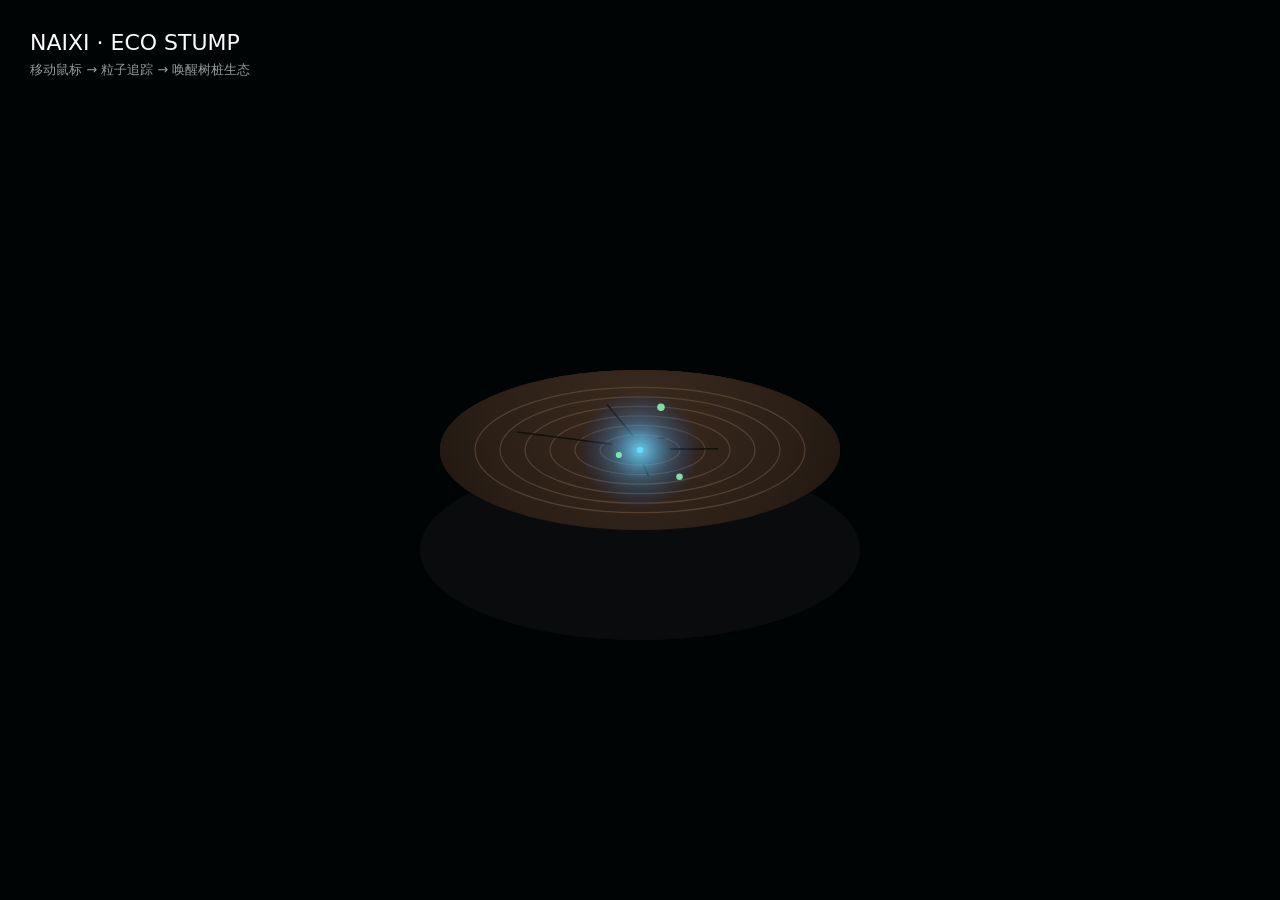
<file: public/index.html>
<!DOCTYPE html>
<html lang="zh-CN">
<head>
<meta charset="UTF-8">
<meta name="viewport" content="width=device-width, initial-scale=1.0">
<title>NAIXI · ECO STUMP</title>
<style>
*{margin:0;padding:0;box-sizing:border-box}
body{
background:#06080a;
color:#fff;
font-family:system-ui,sans-serif;
overflow:hidden;
}
#c{
position:fixed;
top:0;
left:0;
width:100%;
height:100%;
}
.ui{
position:fixed;
top:30px;
left:30px;
z-index:99;
}
.ui h1{
font-size:22px;
font-weight:400;
margin-bottom:6px;
}
.ui p{
font-size:13px;
opacity:.6;
}
</style>
</head>
<body>
<div class="ui">
<h1>NAIXI · ECO STUMP</h1>
<p>移动鼠标 → 粒子追踪 → 唤醒树桩生态</p>
</div>
<canvas id="c"></canvas>

<script>
const c=document.getElementById('c');
const ctx=c.getContext('2d');
let w=c.width=innerWidth;
let h=c.height=innerHeight;

let mx=w/2,my=h/2;
window.addEventListener('mousemove',e=>{mx=e.clientX;my=e.clientY});
window.addEventListener('resize',()=>{w=c.width=innerWidth;h=c.height=innerHeight});

class Particle{
constructor(){
this.x=mx;
this.y=my;
this.s=Math.random()*2+1;
this.ax=0;
this.ay=0;
this.alpha=1;
}
update(){
this.ax+=(mx-this.x)*0.02;
this.ay+=(my-this.y)*0.02;
this.x+=this.ax;
this.y+=this.ay;
this.ax*=0.8;
this.ay*=0.8;
this.alpha-=0.015;
}
draw(){
ctx.globalAlpha=this.alpha;
ctx.fillStyle='#66d9ff';
ctx.beginPath();
ctx.arc(this.x,this.y,this.s,0,Math.PI*2);
ctx.fill();
}
}

let particles=[];

function drawStump(){
const cx=w/2,cy=h/2;
ctx.save();
ctx.translate(cx,cy);

// 底部阴影
ctx.fillStyle='#0a0c0e';
ctx.beginPath();
ctx.ellipse(0,100,220,90,0,0,Math.PI*2);
ctx.fill();

// 树桩主体
const g=ctx.createRadialGradient(0,-40,0,0,-40,260);
g.addColorStop(0,'#3a2a1e');
g.addColorStop(0.6,'#2b1f16');
g.addColorStop(1,'#1a130d');
ctx.fillStyle=g;
ctx.beginPath();
ctx.ellipse(0,0,200,80,0,0,Math.PI*2);
ctx.fill();

// 年轮
ctx.strokeStyle='#554232';
ctx.lineWidth=1.2;
for(let i=40;i<180;i+=25){
ctx.beginPath();
ctx.ellipse(0,0,i,i*0.38,0,0,Math.PI*2);
ctx.stroke();
}

// 裂纹
ctx.strokeStyle='#15100a';
ctx.lineWidth=1.5;
for(let i=0;i<6;i++){
const a=Math.random()*Math.PI*2;
const l=40+Math.random()*100;
ctx.beginPath();
ctx.moveTo(Math.cos(a)*30,Math.sin(a)*15);
ctx.lineTo(Math.cos(a)*l,Math.sin(a)*l*0.35);
ctx.stroke();
}

// 鼠标感应光
const dx=mx-cx;
const dy=my-cy;
const d=Math.hypot(dx,dy);
if(d<190){
const lg=ctx.createRadialGradient(dx,dy*0.45,0,dx,dy*0.45,60);
lg.addColorStop(0,'rgba(110,220,255,0.9)');
lg.addColorStop(0.5,'rgba(80,180,255,0.3)');
lg.addColorStop(1,'rgba(30,100,255,0)');
ctx.fillStyle=lg;
ctx.beginPath();
ctx.arc(dx,dy*0.45,60,0,Math.PI*2);
ctx.fill();

// 荧光苔藓
for(let i=0;i<12;i++){
const a=Math.random()*Math.PI*2;
const r=20+Math.random()*120;
const x=Math.cos(a)*r;
const y=Math.sin(a)*r*0.4;
if(Math.hypot(x-dx,y-dy*0.45)<50){
ctx.fillStyle='rgba(140,255,180,0.85)';
ctx.beginPath();
ctx.arc(x,y,1.8+Math.random()*2,0,Math.PI*2);
ctx.fill();
}
}
}

ctx.restore();
}

function loop(){
ctx.fillStyle='rgba(6,8,10,0.15)';
ctx.fillRect(0,0,w,h);

drawStump();

particles.push(new Particle);
particles=particles.filter(p=>p.alpha>0.1);
particles.forEach(p=>{p.update();p.draw()});

requestAnimationFrame(loop);
}
loop();
</script>
</body>
</html>
</file>
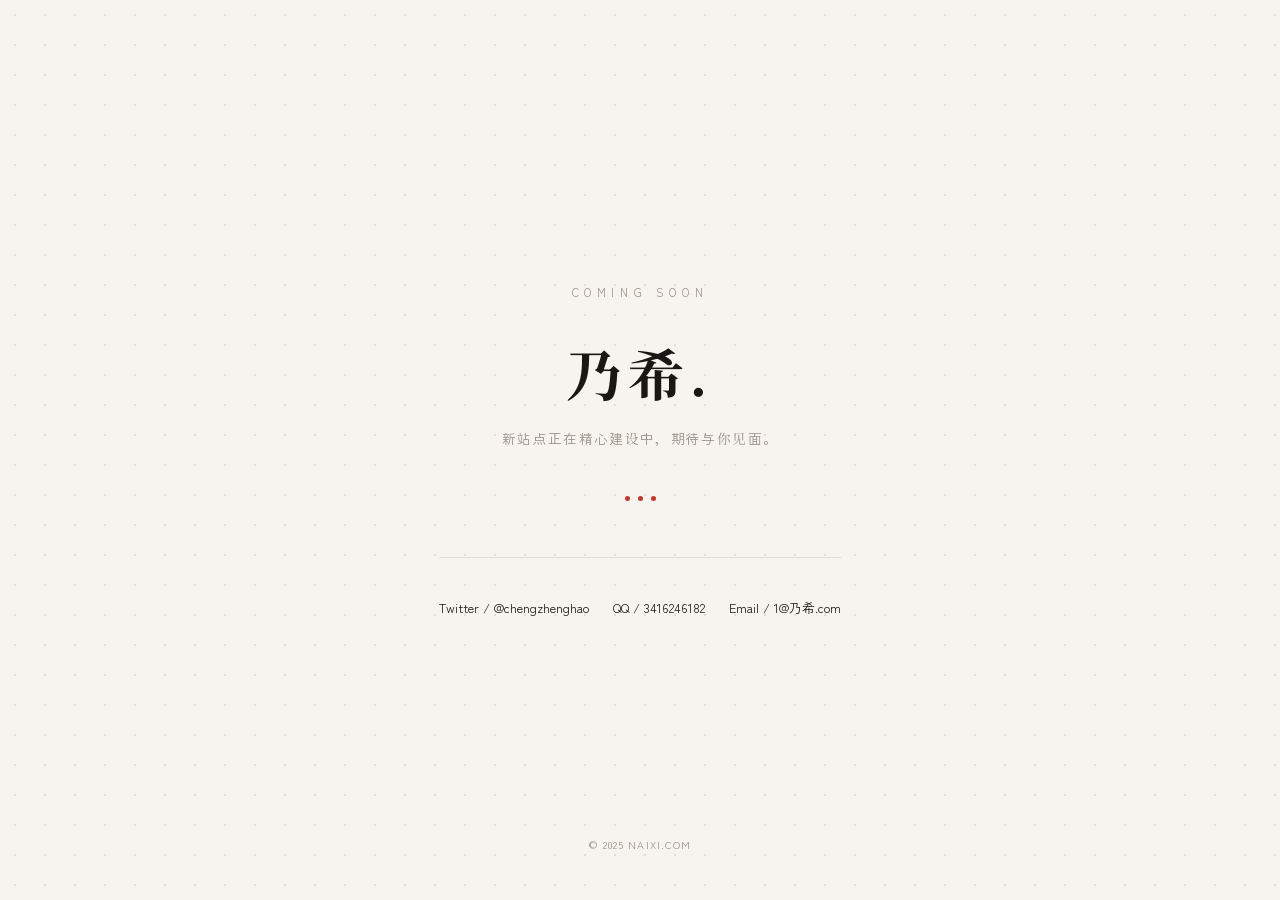
<file: 等待中网址.html>
<!DOCTYPE html>
<html lang="zh-CN">
<head>
<meta charset="UTF-8">
<meta name="viewport" content="width=device-width, initial-scale=1.0">
<title>乃希 — Site Under Construction</title>
<link rel="preconnect" href="https://fonts.googleapis.com">
<link href="https://fonts.googleapis.com/css2?family=Noto+Serif+SC:wght@300;700&family=Zen+Kaku+Gothic+New:wght@300;400&display=swap" rel="stylesheet">
<style>
:root {
  --bg: #f7f4ef;
  --ink: #1a1714;
  --muted: #9a9188;
  --accent: #c0392b;
  --line: rgba(26,23,20,0.1);
}

*, *::before, *::after { box-sizing: border-box; margin: 0; padding: 0; }

body {
  background-color: var(--bg);
  color: var(--ink);
  font-family: 'Zen Kaku Gothic New', 'Noto Serif SC', sans-serif;
  height: 100vh;
  display: flex;
  align-items: center;
  justify-content: center;
  text-align: center;
  overflow: hidden;
}

body::before {
  content: '';
  position: absolute;
  inset: 0;
  background-image: radial-gradient(var(--line) 1px, transparent 1px);
  background-size: 30px 30px;
  z-index: -1;
}

.container {
  max-width: 650px;
  padding: 2rem;
  animation: fadeIn 1.2s ease-out;
}

@keyframes fadeIn {
  from { opacity: 0; transform: translateY(20px); }
  to { opacity: 1; transform: translateY(0); }
}

.eyebrow {
  font-size: 0.7rem;
  letter-spacing: 0.5em;
  color: var(--muted);
  margin-bottom: 2rem;
  text-transform: uppercase;
}

h1 {
  font-family: 'Noto Serif SC', serif;
  font-size: 3.5rem;
  font-weight: 700;
  margin-bottom: 1rem;
  letter-spacing: 0.1em;
}

.sub-text {
  font-size: 0.85rem;
  color: var(--muted);
  margin-bottom: 3rem;
  letter-spacing: 0.1em;
}

.loader {
  display: flex;
  justify-content: center;
  gap: 8px;
  margin-bottom: 3.5rem;
}
.dot {
  width: 5px;
  height: 5px;
  background-color: var(--accent);
  border-radius: 50%;
  animation: pulse 1.4s infinite ease-in-out;
}
.dot:nth-child(2) { animation-delay: 0.2s; }
.dot:nth-child(3) { animation-delay: 0.4s; }

@keyframes pulse {
  0%, 80%, 100% { transform: scale(0.3); opacity: 0.3; }
  40% { transform: scale(1); opacity: 1; }
}

.social-links {
  border-top: 1px solid var(--line);
  padding-top: 2.5rem;
  display: flex;
  flex-direction: column;
  gap: 1rem;
  align-items: center;
}

.link-group {
  display: flex;
  gap: 1.5rem;
  flex-wrap: wrap;
  justify-content: center;
}

.social-links a, .social-links span {
  text-decoration: none;
  color: var(--ink2);
  font-size: 0.8rem;
  transition: color 0.3s;
}

.social-links a:hover {
  color: var(--accent);
}

.footer-text {
  position: absolute;
  bottom: 3rem;
  font-size: 0.65rem;
  color: var(--muted);
  letter-spacing: 0.1em;
}

/* 移动端字体缩小一点 */
@media (max-width: 480px) {
  h1 { font-size: 2.5rem; }
  .link-group { flex-direction: column; gap: 0.5rem; }
}
</style>
</head>
<body>

<div class="container">
  <p class="eyebrow">COMING SOON</p>
  <h1>乃希<span>.</span></h1>
  <p class="sub-text">新站点正在精心建设中，期待与你见面。</p>
  
  <div class="loader">
    <div class="dot"></div>
    <div class="dot"></div>
    <div class="dot"></div>
  </div>

  <div class="social-links">
    <div class="link-group">
      <a href="https://twitter.com/chengzhenghao" target="_blank">Twitter / @chengzhenghao</a>
      <span>QQ / 3416246182</span>
      <a href="mailto:1@乃希.com">Email / 1@乃希.com</a>
    </div>
  </div>
</div>

<p class="footer-text">© 2025 NAIXI.COM</p>

</body>
</html>
</file>
